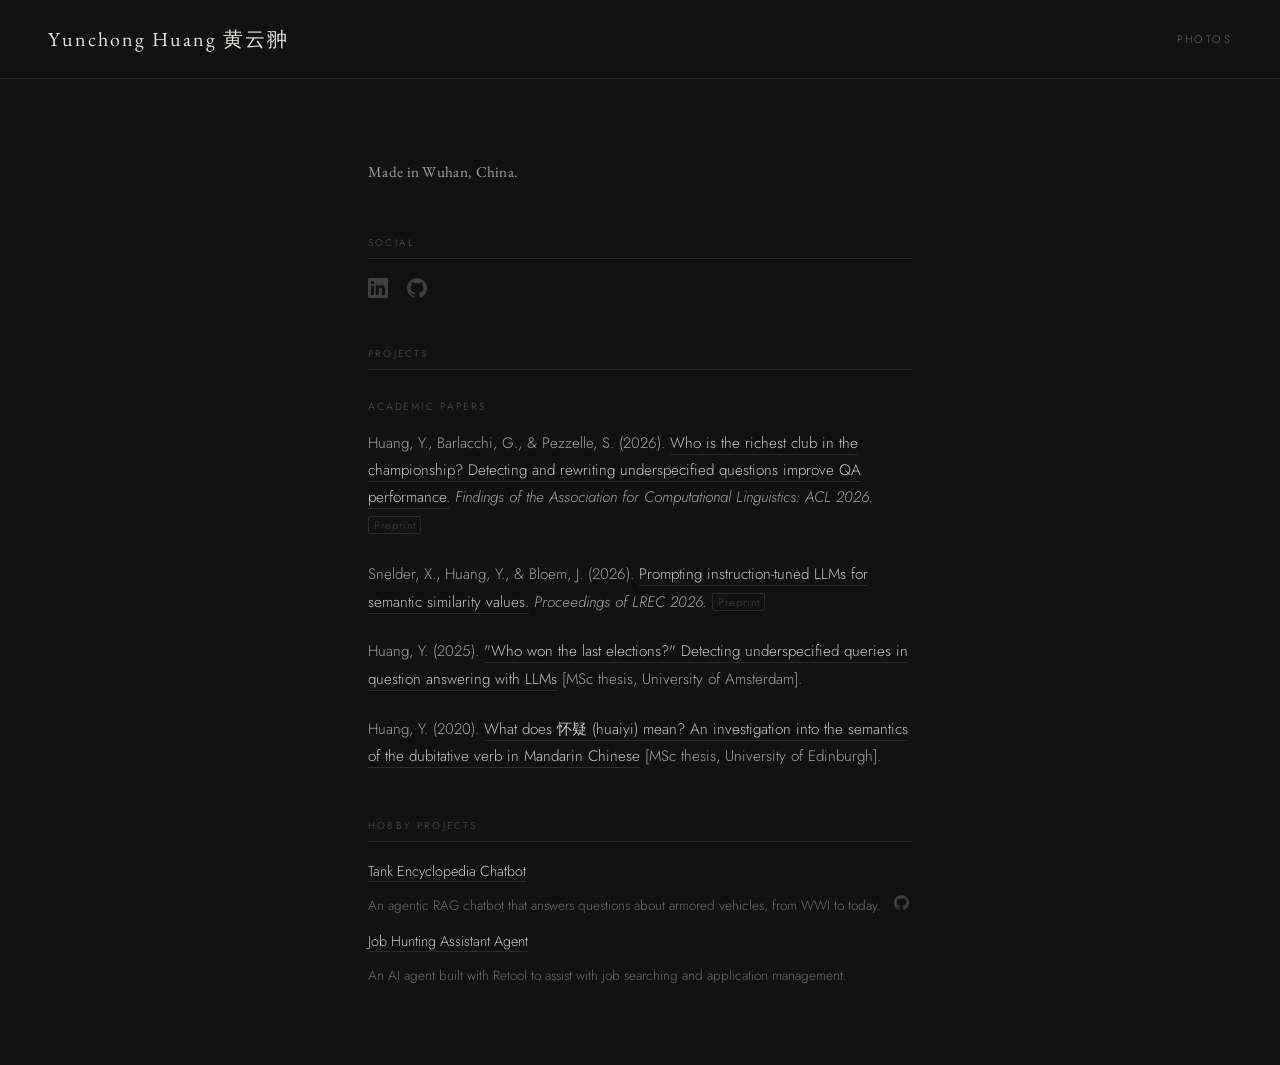
<file: about.html>
<!DOCTYPE html>
<html lang="en">
    <head>
        <meta charset="UTF-8">
        <meta name="viewport" content="width=device-width, initial-scale=1.0">
        <title>Yunchong Huang 黄云翀</title>
        <link rel="stylesheet" href="style.css">
    </head>
    <body>
        <header>
            <h1>Yunchong Huang 黄云翀</h1>
            <nav>
                <!-- <a href="about.html">About</a> -->
                <a href="index.html">Photos</a>
            </nav>
        </header>

        <main id="about">
            <p class="bio-meta">Made in Wuhan, China.</p>
            <p><!-- 个人简介 --></p>

            <section id="social">
                <h3>Social</h3>
                <div class="social-links">
                    <a href="https://www.linkedin.com/in/yunchong-huang-584400198/" target="_blank" aria-label="LinkedIn">
                        <!-- LinkedIn 图标 -->
                        <svg xmlns="http://www.w3.org/2000/svg" viewBox="0 0 24 24" fill="currentColor">
                            <path d="M20.447 20.452h-3.554v-5.569c0-1.328-.027-3.037-1.852-3.037-1.853 0-2.136 1.445-2.136 2.939v5.667H9.351V9h3.414v1.561h.046c.477-.9 1.637-1.85 3.37-1.85 3.601 0 4.267 2.37 4.267 5.455v6.286zM5.337 7.433c-1.144 0-2.063-.926-2.063-2.065 0-1.138.92-2.063 2.063-2.063 1.14 0 2.064.925 2.064 2.063 0 1.139-.925 2.065-2.064 2.065zm1.782 13.019H3.555V9h3.564v11.452zM22.225 0H1.771C.792 0 0 .774 0 1.729v20.542C0 23.227.792 24 1.771 24h20.451C23.2 24 24 23.227 24 22.271V1.729C24 .774 23.2 0 22.222 0h.003z"/>
                        </svg>
                    </a>
                    <a href="https://github.com/franzyellow" target="_blank" aria-label="GitHub">
                        <!-- GitHub 图标 -->
                        <svg xmlns="http://www.w3.org/2000/svg" viewBox="0 0 24 24" fill="currentColor">
                            <path d="M12 .297c-6.63 0-12 5.373-12 12 0 5.303 3.438 9.8 8.205 11.385.6.113.82-.258.82-.577 0-.285-.01-1.04-.015-2.04-3.338.724-4.042-1.61-4.042-1.61C4.422 18.07 3.633 17.7 3.633 17.7c-1.087-.744.084-.729.084-.729 1.205.084 1.838 1.236 1.838 1.236 1.07 1.835 2.809 1.305 3.495.998.108-.776.417-1.305.76-1.605-2.665-.3-5.466-1.332-5.466-5.93 0-1.31.465-2.38 1.235-3.22-.135-.303-.54-1.523.105-3.176 0 0 1.005-.322 3.3 1.23.96-.267 1.98-.399 3-.405 1.02.006 2.04.138 3 .405 2.28-1.552 3.285-1.23 3.285-1.23.645 1.653.24 2.873.12 3.176.765.84 1.23 1.91 1.23 3.22 0 4.61-2.805 5.625-5.475 5.92.42.36.81 1.096.81 2.22 0 1.606-.015 2.896-.015 3.286 0 .315.21.69.825.57C20.565 22.092 24 17.592 24 12.297c0-6.627-5.373-12-12-12"/>
                        </svg>
                    </a>
                </div>
            </section>

            <section id="projects">
                <h3>Projects</h3>

                <div class="project-group">
                    <h4>Academic Papers</h4>

                    <div class="paper">
                        <p>Huang, Y., Barlacchi, G., &amp; Pezzelle, S. (2026). <a href="https://arxiv.org/abs/2602.11938" target="_blank">Who is the richest club in the championship? Detecting and rewriting underspecified questions improve QA performance.</a> <em>Findings of the Association for Computational Linguistics: ACL 2026.</em> <span class="preprint">Preprint</span></p>
                    </div>

                    <div class="paper">
                        <p>Snelder, X., Huang, Y., &amp; Bloem, J. (2026). <a href="https://ling.auf.net/lingbuzz/009776" target="_blank">Prompting instruction-tuned LLMs for semantic similarity values.</a> <em>Proceedings of LREC 2026.</em> <span class="preprint">Preprint</span></p>
                    </div>

                    <div class="paper">
                        <p>Huang, Y. (2025). <a href="https://eprints.illc.uva.nl/id/eprint/2385/" target="_blank">"Who won the last elections?" Detecting underspecified queries in question answering with LLMs</a> [MSc thesis, University of Amsterdam].</p>
                    </div>

                    <div class="paper">
                        <p>Huang, Y. (2020). <a href="https://ling.auf.net/lingbuzz/009777" target="_blank">What does 怀疑 (huaiyi) mean? An investigation into the semantics of the dubitative verb in Mandarin Chinese</a> [MSc thesis, University of Edinburgh].</p>
                    </div>
                </div>
            </section>

            <section id="hobby-projects">
                <h3>Hobby Projects</h3>

                <div class="hobby-project">
                    <a href="https://yunchongtankchatbot-v2.streamlit.app/" target="_blank" class="hobby-title">Tank Encyclopedia Chatbot</a>
                    <span class="hobby-desc">An agentic RAG chatbot that answers questions about armored vehicles, from WWI to today.</span>
                    <a href="https://github.com/franzyellow/agentic-RAG-tank-chatbot" target="_blank" class="repo-link" aria-label="GitHub">
                        <svg xmlns="http://www.w3.org/2000/svg" viewBox="0 0 24 24" fill="currentColor">
                            <path d="M12 .297c-6.63 0-12 5.373-12 12 0 5.303 3.438 9.8 8.205 11.385.6.113.82-.258.82-.577 0-.285-.01-1.04-.015-2.04-3.338.724-4.042-1.61-4.042-1.61C4.422 18.07 3.633 17.7 3.633 17.7c-1.087-.744.084-.729.084-.729 1.205.084 1.838 1.236 1.838 1.236 1.07 1.835 2.809 1.305 3.495.998.108-.776.417-1.305.76-1.605-2.665-.3-5.466-1.332-5.466-5.93 0-1.31.465-2.38 1.235-3.22-.135-.303-.54-1.523.105-3.176 0 0 1.005-.322 3.3 1.23.96-.267 1.98-.399 3-.405 1.02.006 2.04.138 3 .405 2.28-1.552 3.285-1.23 3.285-1.23.645 1.653.24 2.873.12 3.176.765.84 1.23 1.91 1.23 3.22 0 4.61-2.805 5.625-5.475 5.92.42.36.81 1.096.81 2.22 0 1.606-.015 2.896-.015 3.286 0 .315.21.69.825.57C20.565 22.092 24 17.592 24 12.297c0-6.627-5.373-12-12-12"/>
                        </svg>
                    </a>
                </div>

                <div class="hobby-project">
                    <a href="https://share.retool.com/agents/share/2e6d8733-9206-4dec-bcc6-43445a65f6b1" target="_blank" class="hobby-title">Job Hunting Assistant Agent</a>
                    <span class="hobby-desc">An AI agent built with Retool to assist with job searching and application management.</span>
                </div>
            </section>
        </main>
    </body>
</html>
</file>
<file: style.css>
@import url('https://fonts.googleapis.com/css2?family=EB+Garamond:wght@400;500&family=Jost:wght@300;400&display=swap');

:root {
    --bg:     #111110;
    --surface:#1c1c1a;
    --border: #2a2a27;
    --ink:    #e8e4dc;
    --mid:    #6b6b67;
    --dim:    #3f3f3b;
}

* {
    margin: 0;
    padding: 0;
    box-sizing: border-box;
}

body {
    font-family: 'Jost', sans-serif;
    font-weight: 300;
    background: var(--bg);
    color: var(--ink);
}

/* ── Header ─────────────────────────────────────── */

header {
    padding: 1.6rem 3rem;
    display: flex;
    align-items: center;
    justify-content: space-between;
    border-bottom: 1px solid var(--border);
}

header h1 {
    font-family: 'EB Garamond', serif;
    font-size: 1.25rem;
    font-weight: 300;
    letter-spacing: 0.1em;
    color: var(--ink);
}

nav {
    display: flex;
    gap: 2rem;
}

nav a {
    text-decoration: none;
    color: var(--mid);
    font-size: 0.68rem;
    letter-spacing: 0.22em;
    text-transform: uppercase;
    transition: color 0.2s;
}

nav a:hover {
    color: var(--ink);
}

/* ── 首页年份卡片网格 ────────────────────────────── */

#gallery {
    max-width: 1000px;
    margin: 4rem auto;
    padding: 0 3rem;
    display: grid;
    grid-template-columns: repeat(auto-fill, minmax(280px, 1fr));
    gap: 1.5rem;
}

#gallery img {
    width: 100%;
    aspect-ratio: 4 / 3;
    object-fit: cover;
    display: block;
    background: var(--surface);
    cursor: pointer;
}

/* 年份卡片 */
.year-card {
    position: relative;
    display: block;
    text-decoration: none;
    overflow: hidden;
    background: var(--surface);
}

.year-card img {
    width: 100%;
    aspect-ratio: 4 / 3;
    object-fit: cover;
    display: block;
    filter: brightness(0.4);
    transition: filter 0.5s ease, transform 0.6s ease;
    transform-origin: center;
}

.year-card:hover img {
    filter: brightness(0.55);
    transform: scale(1.04);
}

.year-card span {
    position: absolute;
    bottom: 1.2rem;
    left: 1.4rem;
    font-family: 'EB Garamond', serif;
    font-size: 3.2rem;
    font-weight: 300;
    color: #fff;
    letter-spacing: 0.04em;
    line-height: 1;
}

/* ── 年份照片页：瀑布流 ──────────────────────────── */

#gallery.masonry {
    display: block;
    columns: 3;
    column-gap: 4px;
    max-width: 1300px;
    margin: 0 auto;
    padding: 4px;
}

#gallery.masonry img {
    width: 100%;
    aspect-ratio: unset;
    object-fit: unset;
    display: block;
    margin-bottom: 4px;
    break-inside: avoid;
    background: var(--surface);
    cursor: pointer;
    transition: opacity 0.25s;
}

#gallery.masonry img:hover {
    opacity: 0.82;
}

@media (max-width: 768px) {
    #gallery.masonry { columns: 2; }
}

@media (max-width: 480px) {
    #gallery.masonry { columns: 1; }
}

/* ── 灯箱 ───────────────────────────────────────── */

#lightbox {
    position: fixed;
    inset: 0;
    background: rgba(0, 0, 0, 0.97);
    z-index: 100;
    cursor: pointer;
    display: flex;
    flex-direction: column;
    align-items: center;
    justify-content: center;
    padding: 2rem;
}

#lightbox.hidden {
    display: none;
}

#lightbox-content {
    display: flex;
    flex-direction: column;
    align-items: center;
}

#prev, #next {
    position: absolute;
    top: 50%;
    transform: translateY(-50%);
    background: none;
    border: none;
    color: var(--mid);
    font-size: 3rem;
    cursor: pointer;
    padding: 1.5rem 2rem;
    transition: color 0.2s;
    user-select: none;
    line-height: 1;
}

#prev { left: 1.5rem; }
#next { right: 1.5rem; }

#prev:hover, #next:hover {
    color: var(--ink);
}

#lightbox-img {
    max-width: 90vw;
    max-height: 82vh;
    object-fit: contain;
}

#lightbox-caption {
    font-family: 'EB Garamond', serif;
    font-style: normal;
    font-size: 1rem;
    color: #c8c4bc;
    margin-top: 1.2rem;
    text-align: center;
    max-width: 580px;
    white-space: pre-line;
    line-height: 1.75;
    letter-spacing: 0.01em;
}

/* ── About 页面 ─────────────────────────────────── */

#about {
    max-width: 640px;
    margin: 5rem auto;
    padding: 0 3rem;
}

.bio-meta {
    font-family: 'EB Garamond', serif;
    font-style: normal;
    font-size: 1.05rem;
    color: var(--mid);
    margin-bottom: 2.5rem;
    letter-spacing: 0.02em;
}

#about p {
    color: #a0a09a;
    line-height: 1.8;
    margin-bottom: 1rem;
    font-size: 0.95rem;
}

#about section {
    margin-top: 3rem;
}

#about h3 {
    font-size: 0.62rem;
    font-weight: 400;
    letter-spacing: 0.22em;
    text-transform: uppercase;
    color: var(--dim);
    margin-bottom: 1.2rem;
    padding-bottom: 0.5rem;
    border-bottom: 1px solid var(--border);
}

#about h4 {
    font-size: 0.65rem;
    font-weight: 400;
    letter-spacing: 0.18em;
    text-transform: uppercase;
    color: var(--dim);
    margin-bottom: 1rem;
    margin-top: 1.8rem;
}

/* 社交图标 */
.social-links {
    display: flex;
    gap: 1.2rem;
}

.social-links a {
    color: var(--dim);
    display: flex;
    align-items: center;
    transition: color 0.2s;
}

.social-links a:hover {
    color: var(--ink);
}

.social-links svg {
    width: 20px;
    height: 20px;
}

/* 论文列表 */
.paper {
    margin-bottom: 1.4rem;
}

.paper p {
    font-size: 0.87rem;
    line-height: 1.85;
    color: #8a8a85;
    margin: 0;
}

.paper a {
    color: #c8c4bc;
    text-decoration: none;
    border-bottom: 1px solid var(--border);
    transition: color 0.2s, border-color 0.2s;
}

.paper a:hover {
    color: var(--ink);
    border-bottom-color: var(--mid);
}

.preprint {
    font-size: 0.68rem;
    color: var(--dim);
    border: 1px solid var(--border);
    border-radius: 2px;
    padding: 0 5px;
    vertical-align: middle;
    letter-spacing: 0.06em;
}

/* Hobby 项目 */
.hobby-project {
    display: flex;
    align-items: baseline;
    gap: 0.8rem;
    flex-wrap: wrap;
    margin-bottom: 1rem;
}

.hobby-title {
    color: #c8c4bc;
    text-decoration: none;
    font-size: 0.9rem;
    border-bottom: 1px solid var(--border);
    transition: color 0.2s, border-color 0.2s;
}

.hobby-title:hover {
    color: var(--ink);
    border-bottom-color: var(--mid);
}

.hobby-desc {
    font-size: 0.85rem;
    color: var(--mid);
}

.repo-link {
    color: var(--dim);
    text-decoration: none;
    display: inline-flex;
    align-items: center;
    transition: color 0.2s;
}

.repo-link:hover {
    color: var(--mid);
}

.repo-link svg {
    width: 15px;
    height: 15px;
}
</file>
